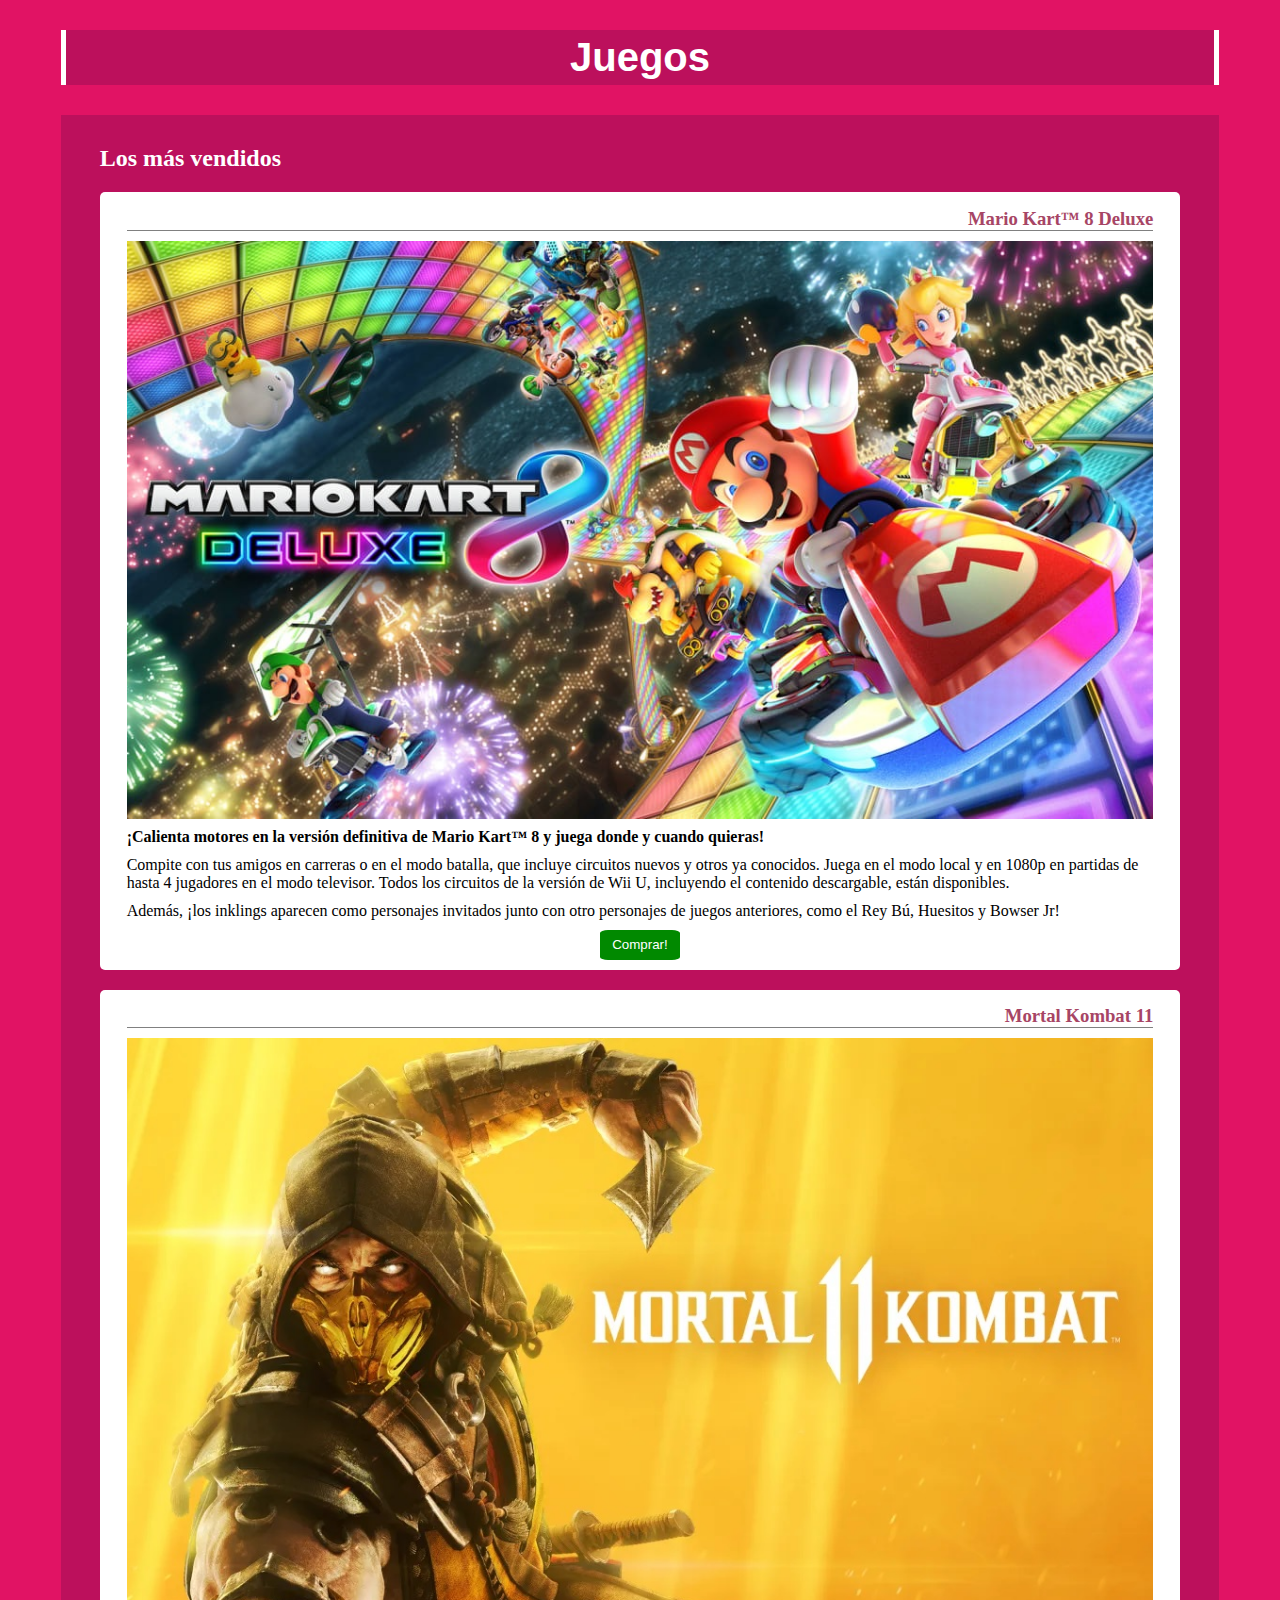
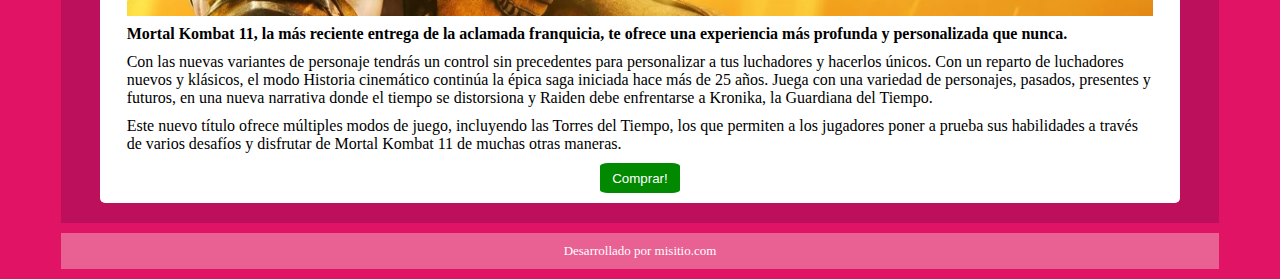
<file: index.html>
<!DOCTYPE html>
<html lang="es">
<head>
    <meta charset="UTF-8">
    <meta http-equiv="X-UA-Compatible" content="IE=edge">
    <meta name="viewport" content="width=device-width, initial-scale=1.0">

    <link rel="stylesheet" href="./css/estilos-1.css">

      <title>Document</title>
</head>
<body>
    <header>
        <div>Juegos</div>
    </header>

    <main>
    <div class="container">
        <h2>Los más vendidos</h2>

        <div class="div1">
            <h3>Mario Kart™ 8 Deluxe</h3>
            <img src="./img/mario-kart-8-deluxe.jpg" alt="Mario">

            <h4>¡Calienta motores en la versión definitiva de Mario Kart™ 8 y juega donde y cuando quieras!</h4>

            <p>Compite con tus amigos en carreras o en el modo batalla, que incluye circuitos nuevos y otros ya conocidos.
            Juega en el modo local y en 1080p en partidas de hasta 4 jugadores en el modo televisor.
            Todos los circuitos de la versión de Wii U, incluyendo el contenido descargable, están disponibles.</p>

            <p>Además, ¡los inklings aparecen como personajes invitados junto con otro personajes de juegos anteriores,
            como el Rey Bú, Huesitos y Bowser Jr!</p>


            <form style="display: inline" action="./pages/compra1.html" method="get">
                <button class="comprar" ><span>Comprar!</span></button> 
</form>
            
        </div>

        <div class="div1">
            <h3>Mortal Kombat 11</h3>
            <img src="./img/mortal-kombat-11.jpg" alt="Mortal kombat">

            <h4>Mortal Kombat 11, la más reciente entrega de la aclamada franquicia,
                te ofrece una experiencia más profunda y personalizada que nunca.</h4>

            <p>Con las nuevas variantes de personaje tendrás un control sin precedentes
                para personalizar a tus luchadores y hacerlos únicos.
                Con un reparto de luchadores nuevos y klásicos, el modo Historia cinemático
                continúa la épica saga iniciada hace más de 25 años.
                Juega con una variedad de personajes, pasados, presentes y futuros,
                en una nueva narrativa donde el tiempo se distorsiona y Raiden debe
                enfrentarse a Kronika, la Guardiana del Tiempo.</p>

            <p>Este nuevo título ofrece múltiples modos de juego, incluyendo las Torres del Tiempo, los que permiten a los jugadores poner a prueba sus habilidades a través de varios desafíos y disfrutar de Mortal Kombat 11 de muchas otras maneras.</p>

            <form style="display: inline" action="./pages/compra2.html" method="get">
                <button class="comprar" ><span>Comprar!</span></button> 
</form>
                        
        </div>

    </div>
        
</main>
<footer>
    Desarrollado por misitio.com
</footer>

</body>

</html>
</file>
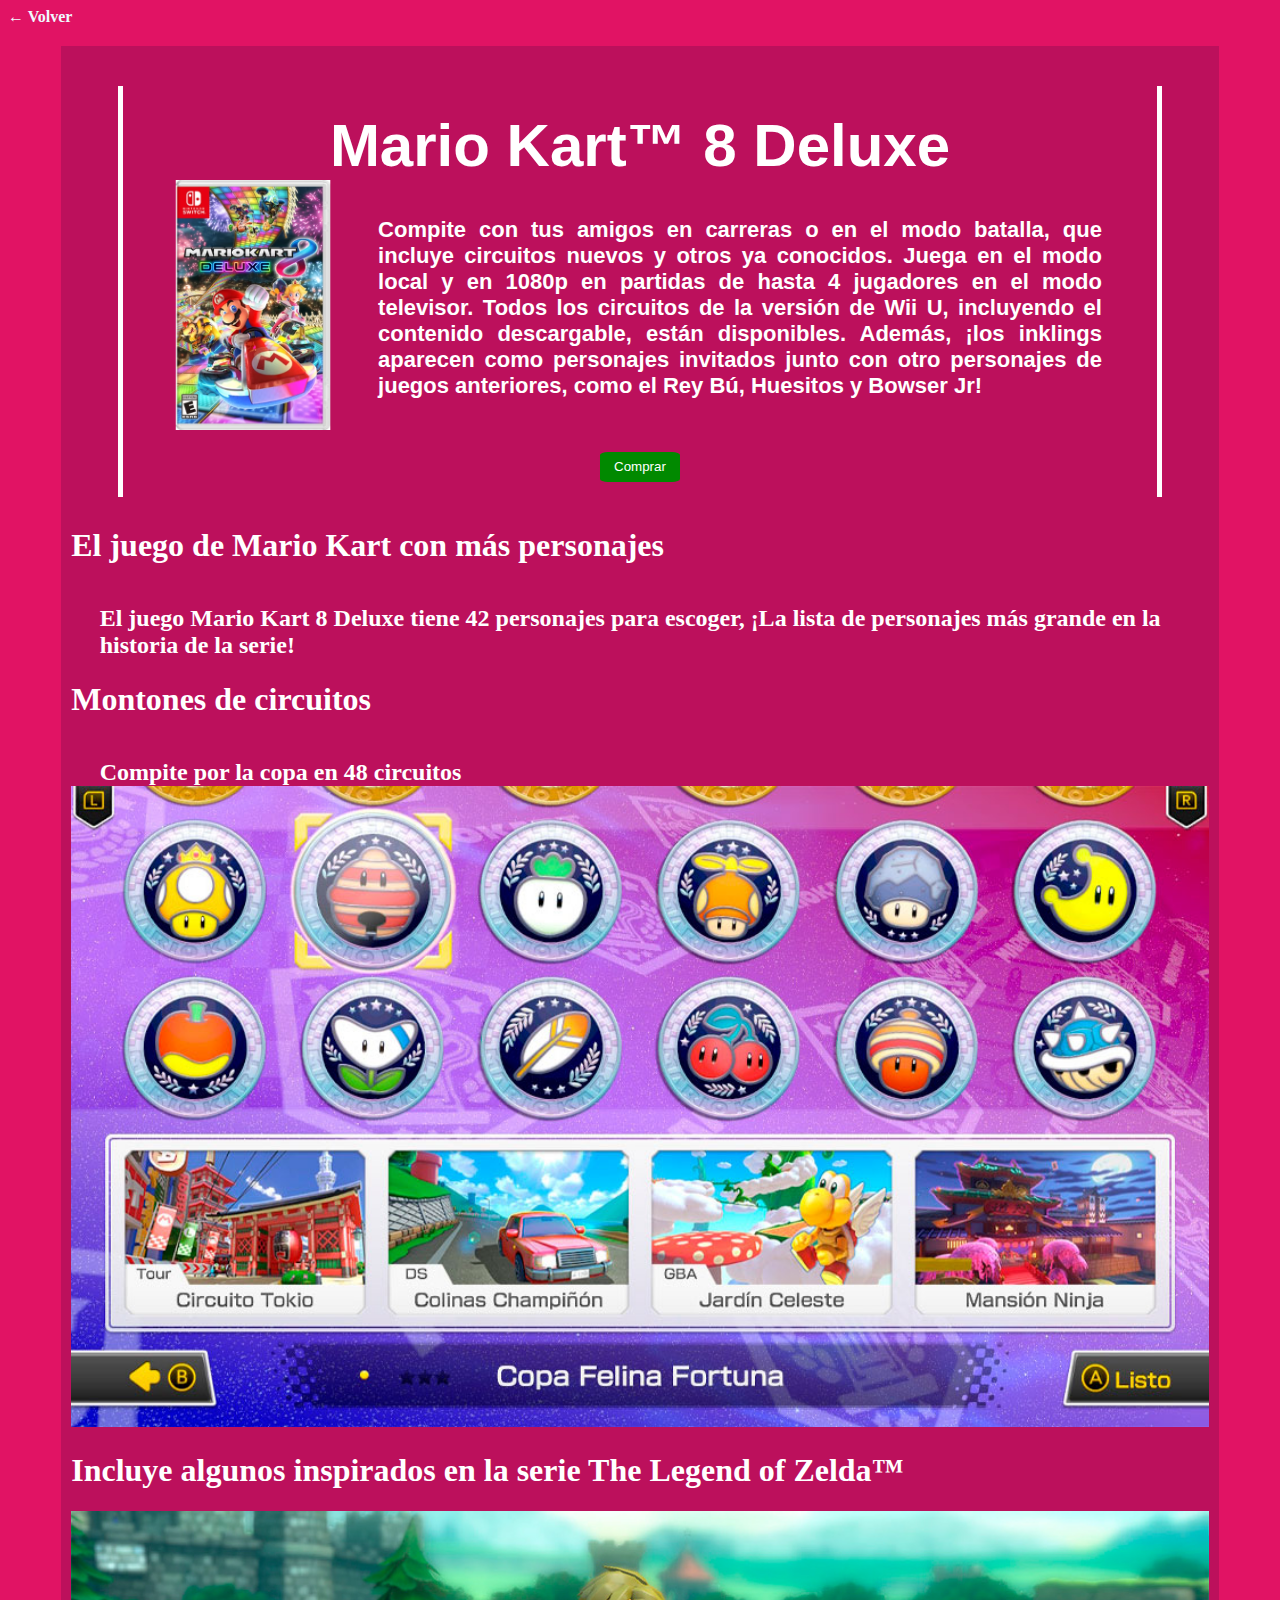
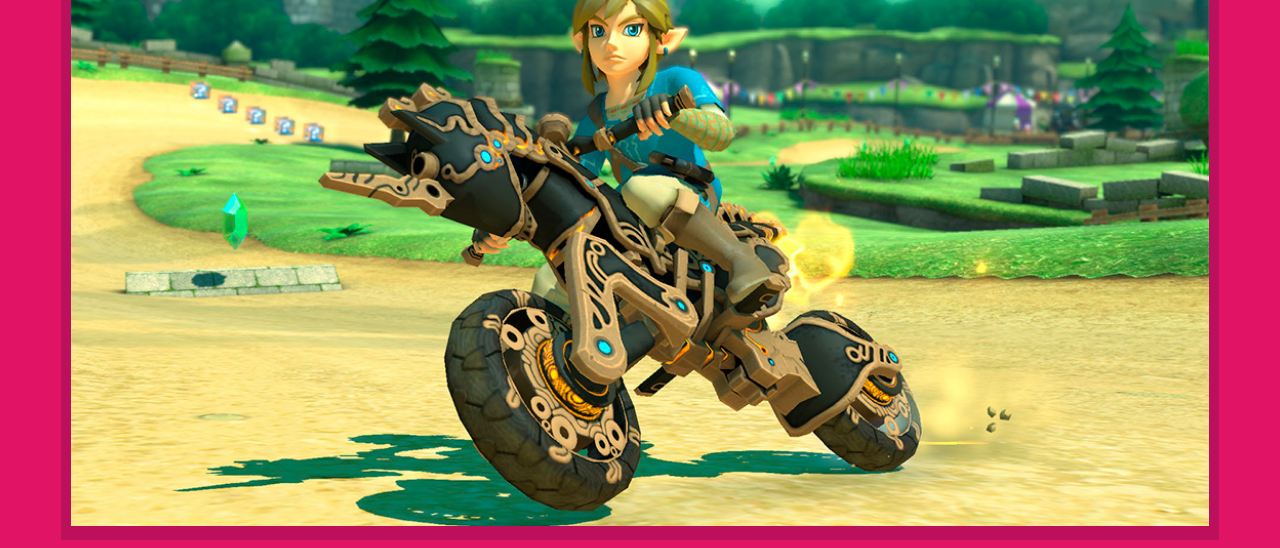
<file: pages/compra1.html>
<!DOCTYPE html>
<html lang="en">
<head>
    <meta charset="UTF-8">
    <meta http-equiv="X-UA-Compatible" content="IE=edge">
    <meta name="viewport" content="width=device-width, initial-scale=1.0">
    <link rel="stylesheet" href="../css/estilos-1.css">
    <title>Realizar compra</title>
</head>
<body>
    <a href="../index.html">← Volver</a>
    <div class="container">
        <header>
            <nav><h2>Mario Kart™ 8 Deluxe</h2>
                <img src="../img/nsw-mario-kart-8-deluxe-8228.avif" alt="Mario" width="250">
                <h5>Compite con tus amigos en carreras o en el modo batalla, 
                    que incluye circuitos nuevos y otros ya conocidos. 
                    Juega en el modo local y en 1080p en partidas de hasta 4 
                    jugadores en el modo televisor. Todos los circuitos de la 
                    versión de Wii U, incluyendo el contenido descargable, están disponibles.
                    Además, ¡los inklings aparecen como personajes invitados junto 
                    con otro personajes de juegos anteriores, como el Rey Bú, Huesitos 
                    y Bowser Jr!
                </h5>
                <button class="comprar">Comprar</button>
            </nav>
        </header>
        <main>
            <section>
                <h1>El juego de Mario Kart con más personajes</h1>
                <h2>El juego Mario Kart 8 Deluxe tiene 42 personajes para escoger, 
                    ¡La lista de personajes más grande en la historia de la serie!
                </h2>
                <h1>Montones de circuitos</h1>
                <h2>Compite por la copa en 48 circuitos</h2>
                <img src="../img/mario-kart-8-deluxe-copa-felina-fortuna.jpg" alt="Mario"> 
                <h1>Incluye algunos inspirados en la serie The Legend of Zelda™ </h1>
                <img src="../img/mario-kart-8-deluxe-moto-hyliana-alfa.jpg" alt="Mario">     
            </section>
        </main>
    </div>
</body>
</html>
</file>
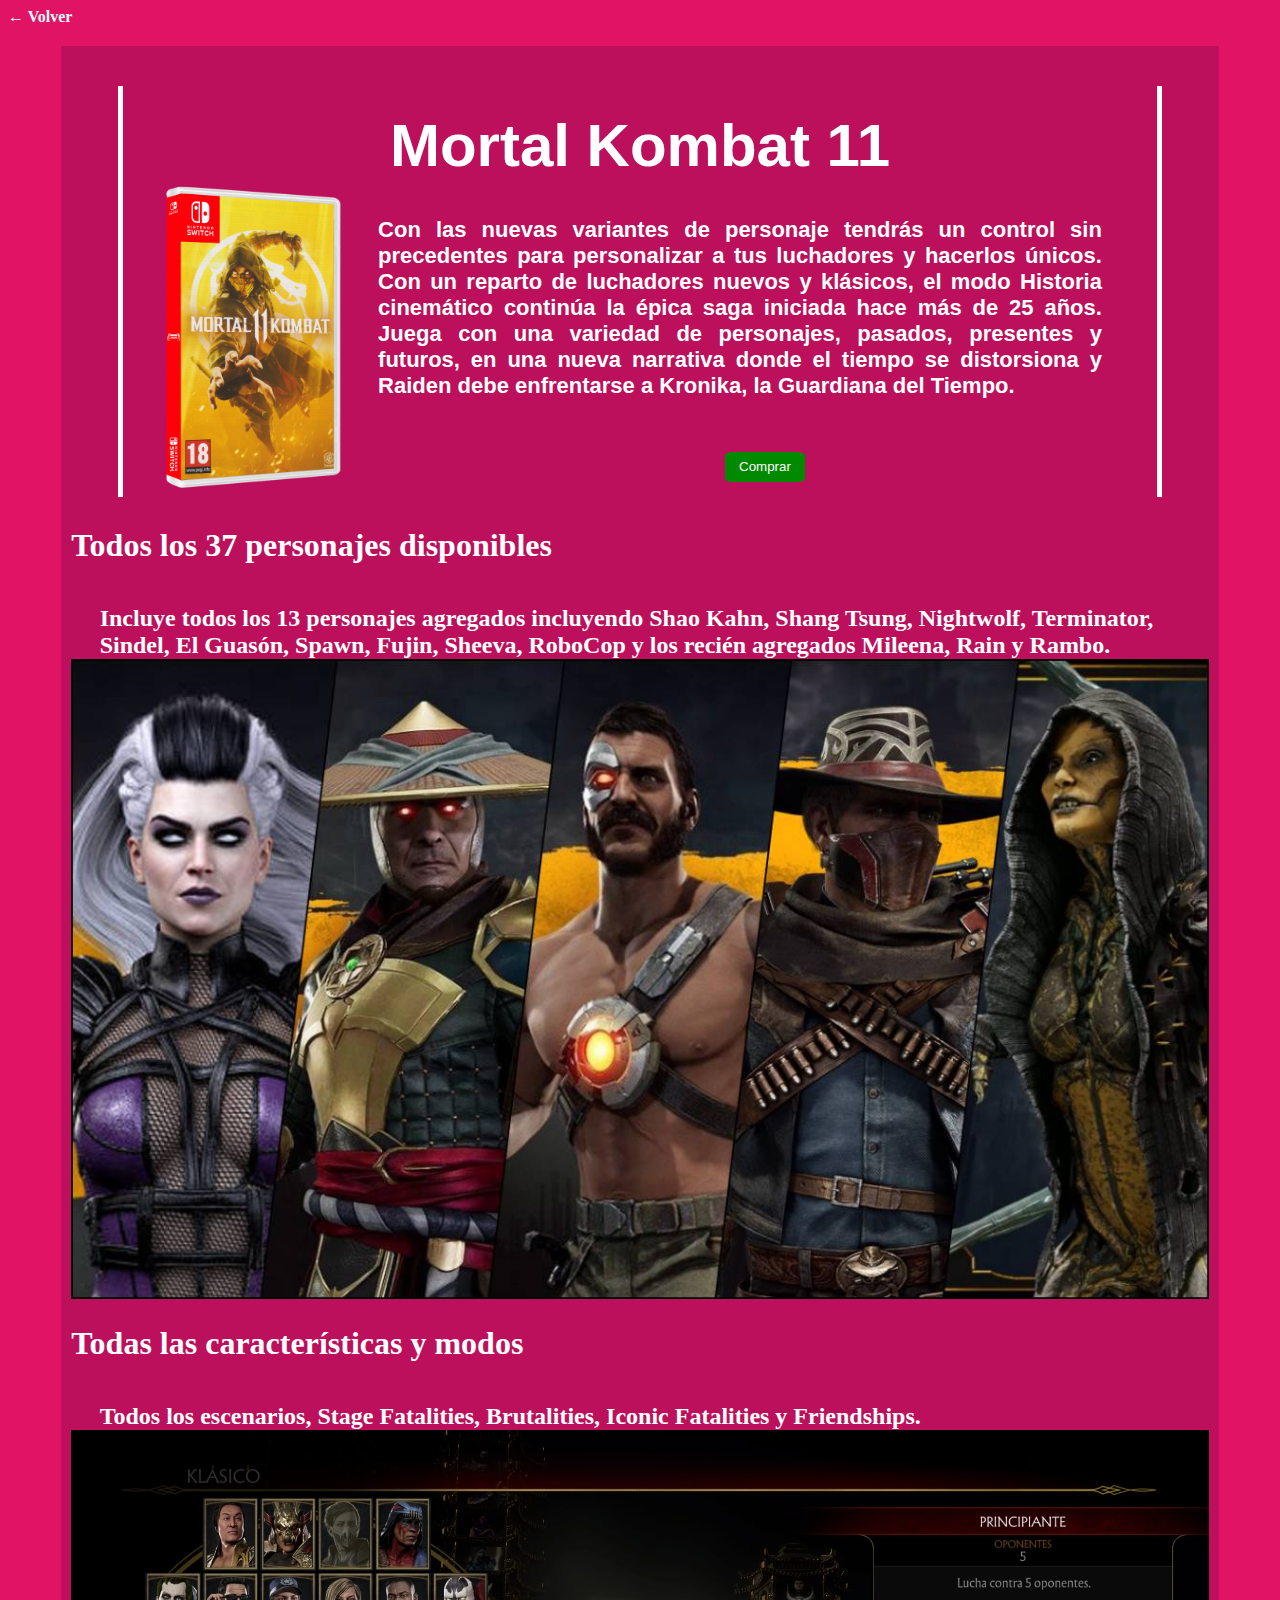
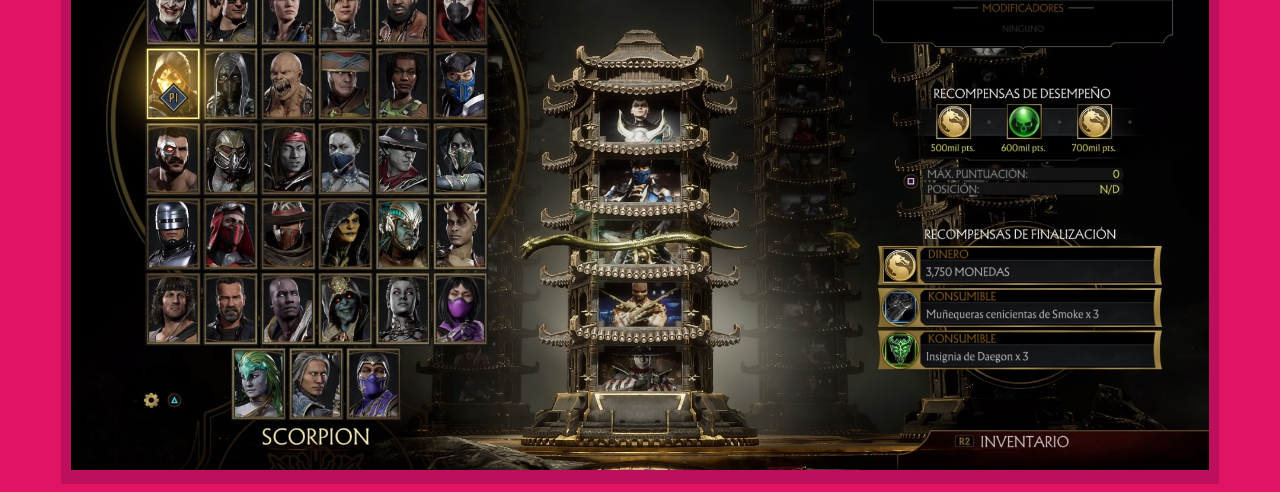
<file: pages/compra2.html>
<!DOCTYPE html>
<html lang="en">
<head>
    <meta charset="UTF-8">
    <meta http-equiv="X-UA-Compatible" content="IE=edge">
    <meta name="viewport" content="width=device-width, initial-scale=1.0">
    <link rel="stylesheet" href="../css/estilos-1.css">
    <title>Realizar compra</title>
</head>
<body>
    <a href="../index.html">← Volver</a>
    <div class="container">
        <header>    
            <nav>
                <h2>Mortal Kombat 11</h2>
                <img src="../img/mortal-kombat-11-1.png" width="250" alt="Mortal Kombat">
                <h5>Con las nuevas variantes de personaje tendrás un control 
                    sin precedentes para personalizar a tus luchadores y hacerlos únicos.
                    Con un reparto de luchadores nuevos y klásicos, el modo Historia cinemático
                    continúa la épica saga iniciada hace más de 25 años.
                    Juega con una variedad de personajes, pasados, presentes y futuros,
                    en una nueva narrativa donde el tiempo se distorsiona y Raiden debe
                    enfrentarse a Kronika, la Guardiana del Tiempo.
                </h5>
                <button class="comprar">Comprar</button>
            </nav>
        </header>
        <main>
                <section>
                <h1>Todos los 37 personajes disponibles</h1>
                <h2>Incluye todos los 13 personajes agregados incluyendo Shao Kahn, 
                    Shang Tsung, Nightwolf, Terminator, Sindel, El Guasón, Spawn, 
                    Fujin, Sheeva, RoboCop y los recién agregados Mileena, Rain y Rambo.
                </h2>
                <img src="../img/1555393884_087265_1555393916_noticia_normal.jpg" alt="Mortal Kombat" >
                <h1>Todas las características y modos</h1>
                <h2>
                Todos los escenarios, Stage Fatalities, Brutalities, Iconic Fatalities y 
                Friendships.
                </h2>
                <img src="../img/mortal-kombat-11_20201123143231.jpg" alt="Mortal Kombat" >
                </section>
        </main>
    </div>
</body>
</html>
</file>
<file: css/estilos-1.css>
body{
    background-color:#E11364 ;
}

header{
    background-color: #BC105C;
    width: 90%;
    margin: 30px auto;
    text-align: center;
    padding: 5px;
    color: white;
    font-size: 40px;
    font-family: Arial, Helvetica, sans-serif;
    font-weight:600;
    border: 5px solid white;
    border-top: 0px;
    border-bottom: 0px;
}


.container{

    background-color: #BC105C;
    width: 90%;
    margin: auto;
    margin-top: 20px;
    text-align:left;
    padding: 10px;
    color: white;
}

.container h2{
    margin: 0px auto;
    padding-top: 20px;
    width: 95%;
}
div .div1{
    margin-top: 20px;
}
.div1{
    border-radius: 5px;
    width: 95%;
    margin: 10px auto;
    padding-top: 0.5%;
    margin-top: 5%;
    background-color: white;
    color: #A74565;
    text-align: center;
}
.div1 h3 {

    text-align:right;
    border-bottom:solid 1px grey;
    width: 95%;
    margin: 10px auto;
}
.div1 img{
    width: 95%;
}

.div1 h4{
    color: black;
    text-align: left;
    margin: 5px auto;
    width: 95%;
}

.div1 p {
    color: black;
    text-align: left;
    margin: 10px auto;
    width: 95%;
}
.comprar{
    width: 80px;
    height: 30px;
    border: none;
    border-radius: 10%;
    margin-bottom: 10px;
    color: white;
    background-color:#018900 ;
}

.comprar:hover{
    background-color: #E11364 ;
}

a{
    text-decoration: none;
    color: aliceblue;
    font-weight: bold;
}

h5{
    font-size: 22px;
    text-align: justify;
    margin-right: 50px;
}

nav img{
    float: left;
}

footer{
    background-color: #E96093;
    color: white;
    text-align: center;
    width: 90%;
    margin: 10px auto;
    padding: 10px;
    font-size: small;
}


section img{
    width: 100%;
}
</file>
